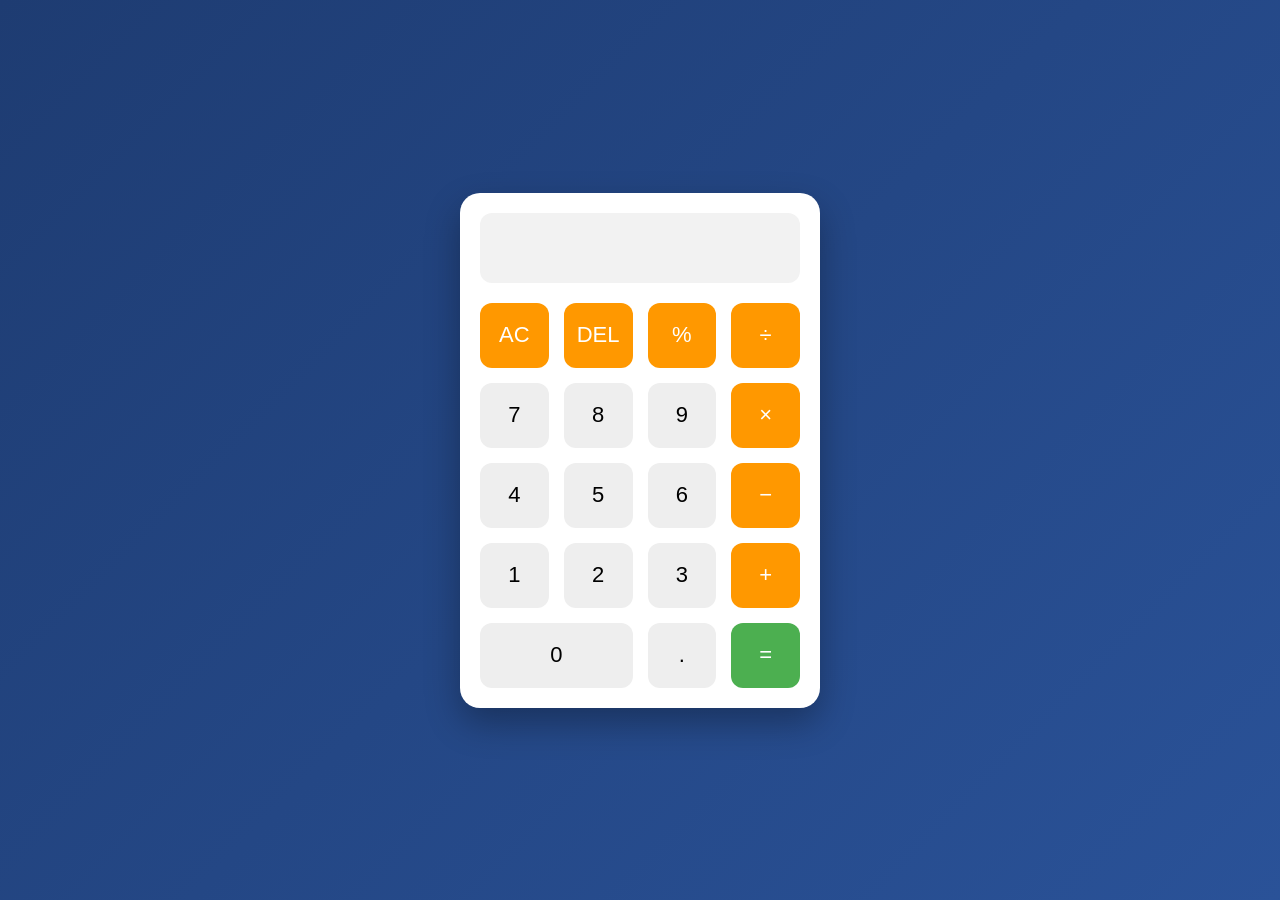
<file: codealpha_tasks/Calculator/index.html>
<!DOCTYPE html>
<html lang="en">

<head>
    <meta charset="UTF-8">
    <meta name="viewport" content="width=device-width, initial-scale=1.0">
    <title>Modern Calculator</title>

    <link rel="stylesheet" href="style.css">
</head>

<body>

<div class="calculator">

    <input type="text" id="display" readonly>

    <div class="buttons">

        <button class="operator" onclick="clearDisplay()">AC</button>
        <button class="operator" onclick="deleteLast()">DEL</button>
        <button class="operator" onclick="append('%')">%</button>
        <button class="operator" onclick="append('/')">÷</button>

        <button onclick="append('7')">7</button>
        <button onclick="append('8')">8</button>
        <button onclick="append('9')">9</button>
        <button class="operator" onclick="append('*')">×</button>

        <button onclick="append('4')">4</button>
        <button onclick="append('5')">5</button>
        <button onclick="append('6')">6</button>
        <button class="operator" onclick="append('-')">−</button>

        <button onclick="append('1')">1</button>
        <button onclick="append('2')">2</button>
        <button onclick="append('3')">3</button>
        <button class="operator" onclick="append('+')">+</button>

        <button onclick="append('0')" class="zero">0</button>
        <button onclick="append('.')">.</button>
        <button class="equal" onclick="calculate()">=</button>

    </div>

</div>

<script src="script.js"></script>

</body>
</html>
</file>
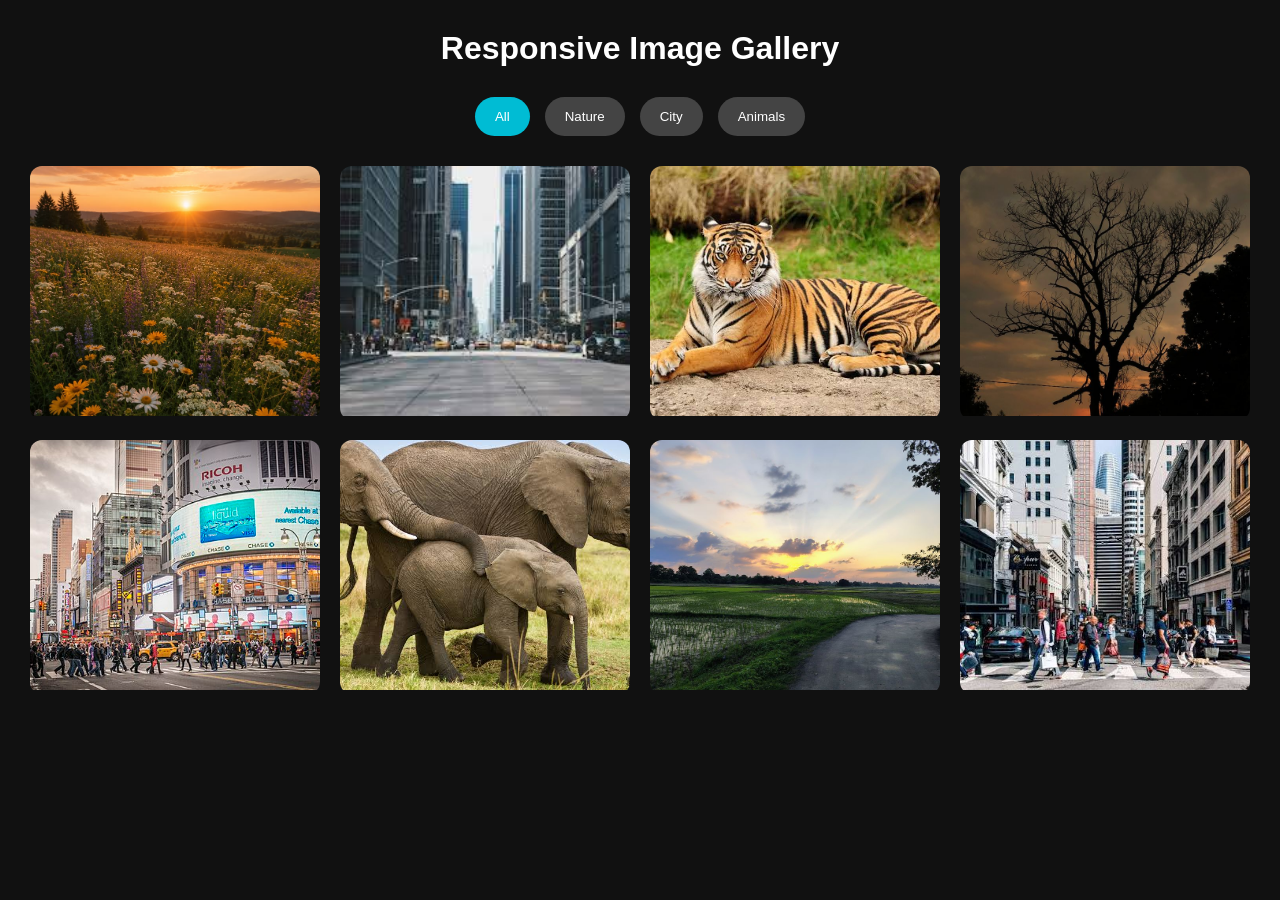
<file: codealpha_tasks/Image-Gallery/index.html>
<!DOCTYPE html>
<html lang="en">

<head>
<meta charset="UTF-8">
<meta name="viewport" content="width=device-width, initial-scale=1.0">

<title>Image Gallery</title>

<link rel="stylesheet" href="style.css">

</head>

<body>

<h1>Responsive Image Gallery</h1>

<div class="filters">

<button class="active" onclick="filterSelection('all')">All</button>
<button onclick="filterSelection('nature')">Nature</button>
<button onclick="filterSelection('city')">City</button>
<button onclick="filterSelection('animals')">Animals</button>

</div>

<div class="gallery">

<div class="image nature">
<img src="images/image1.jfif" onclick="openLightbox(this)">
</div>

<div class="image city">
<img src="images/image2.jfif" onclick="openLightbox(this)">
</div>

<div class="image animals">
<img src="images/image3.jfif" onclick="openLightbox(this)">
</div>

<div class="image nature">
<img src="images/image4.jfif" onclick="openLightbox(this)">
</div>

<div class="image city">
<img src="images/image5.jpg" onclick="openLightbox(this)">
</div>

<div class="image animals">
<img src="images/image6.jfif" onclick="openLightbox(this)">
</div>

<div class="image nature">
<img src="images/image7.jfif" onclick="openLightbox(this)">
</div>

<div class="image city">
<img src="images/image8.jfif" onclick="openLightbox(this)">
</div>

</div>

<div id="lightbox">

<span id="close" onclick="closeLightbox()">&times;</span>

<button class="prev" onclick="changeImage(-1)">❮</button>

<img id="lightbox-img">

<button class="next" onclick="changeImage(1)">❯</button>

</div>

<script src="script.js"></script>

</body>
</html>
</file>
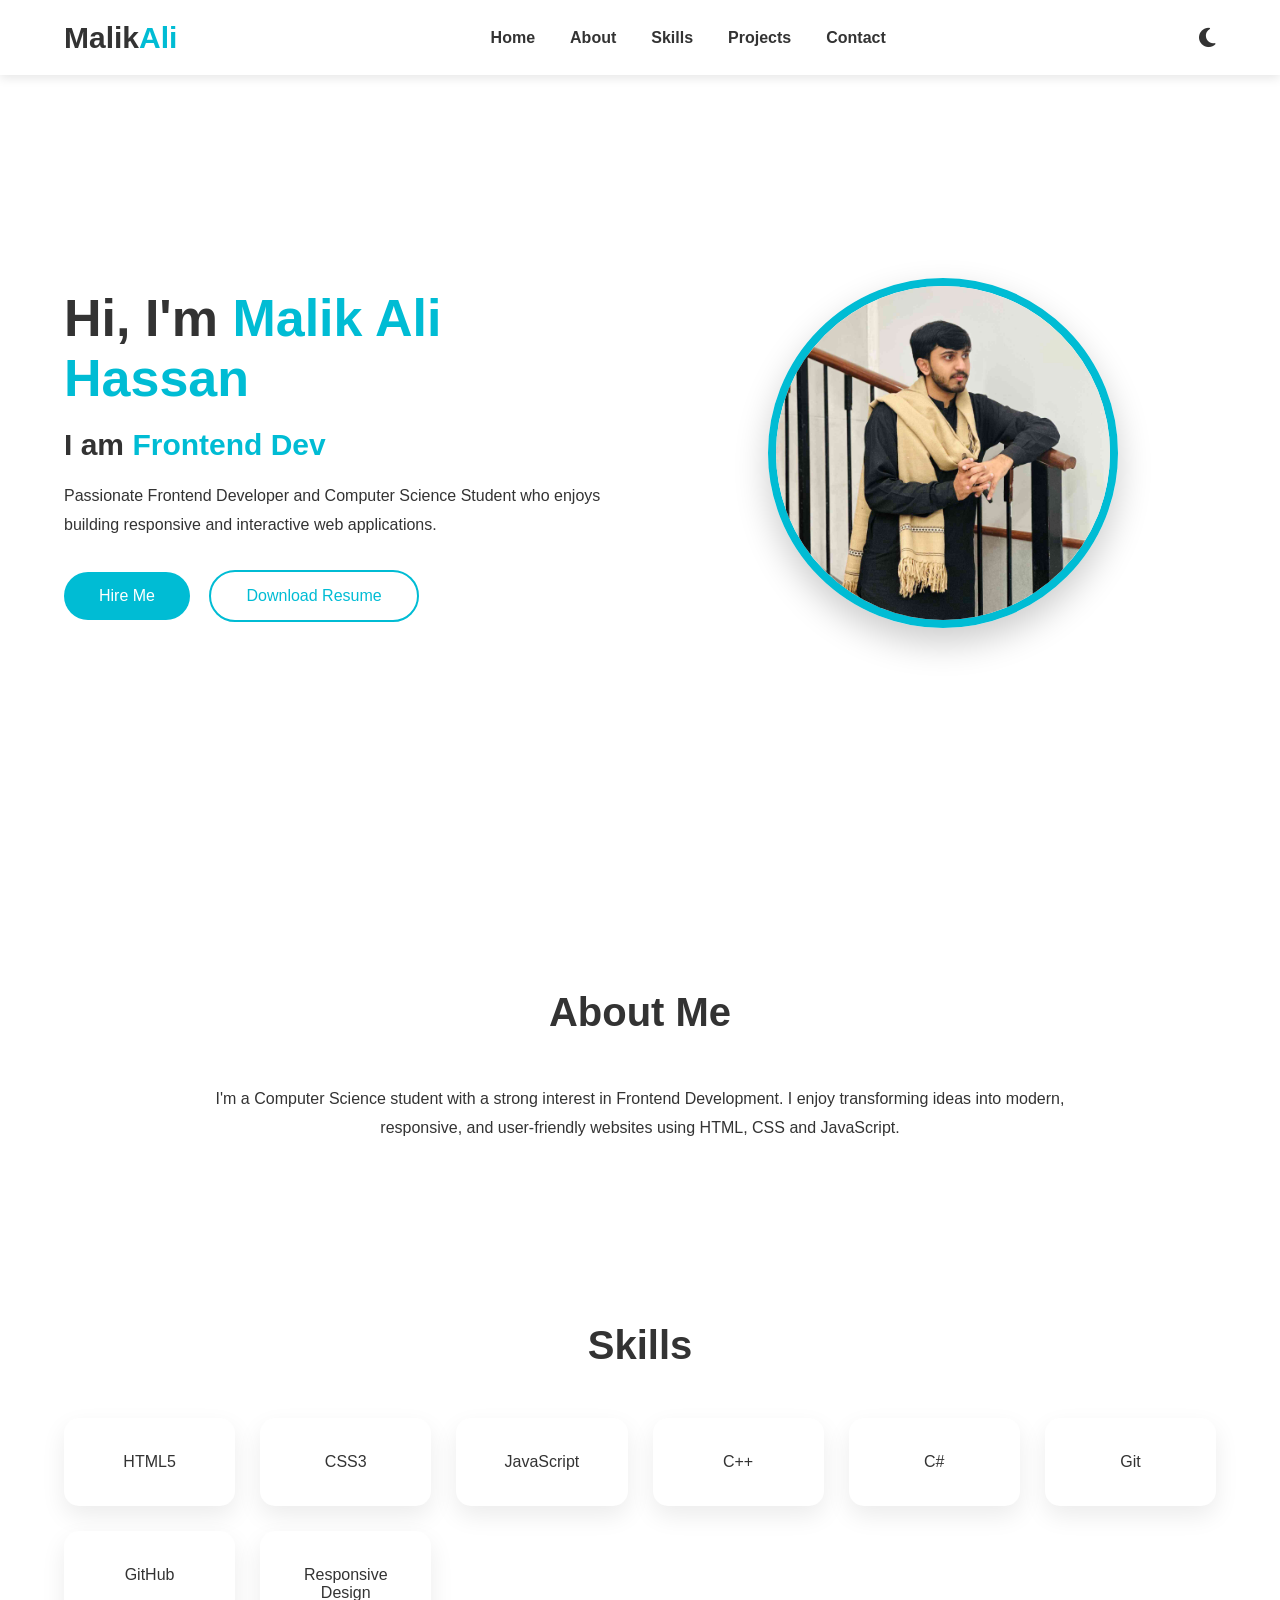
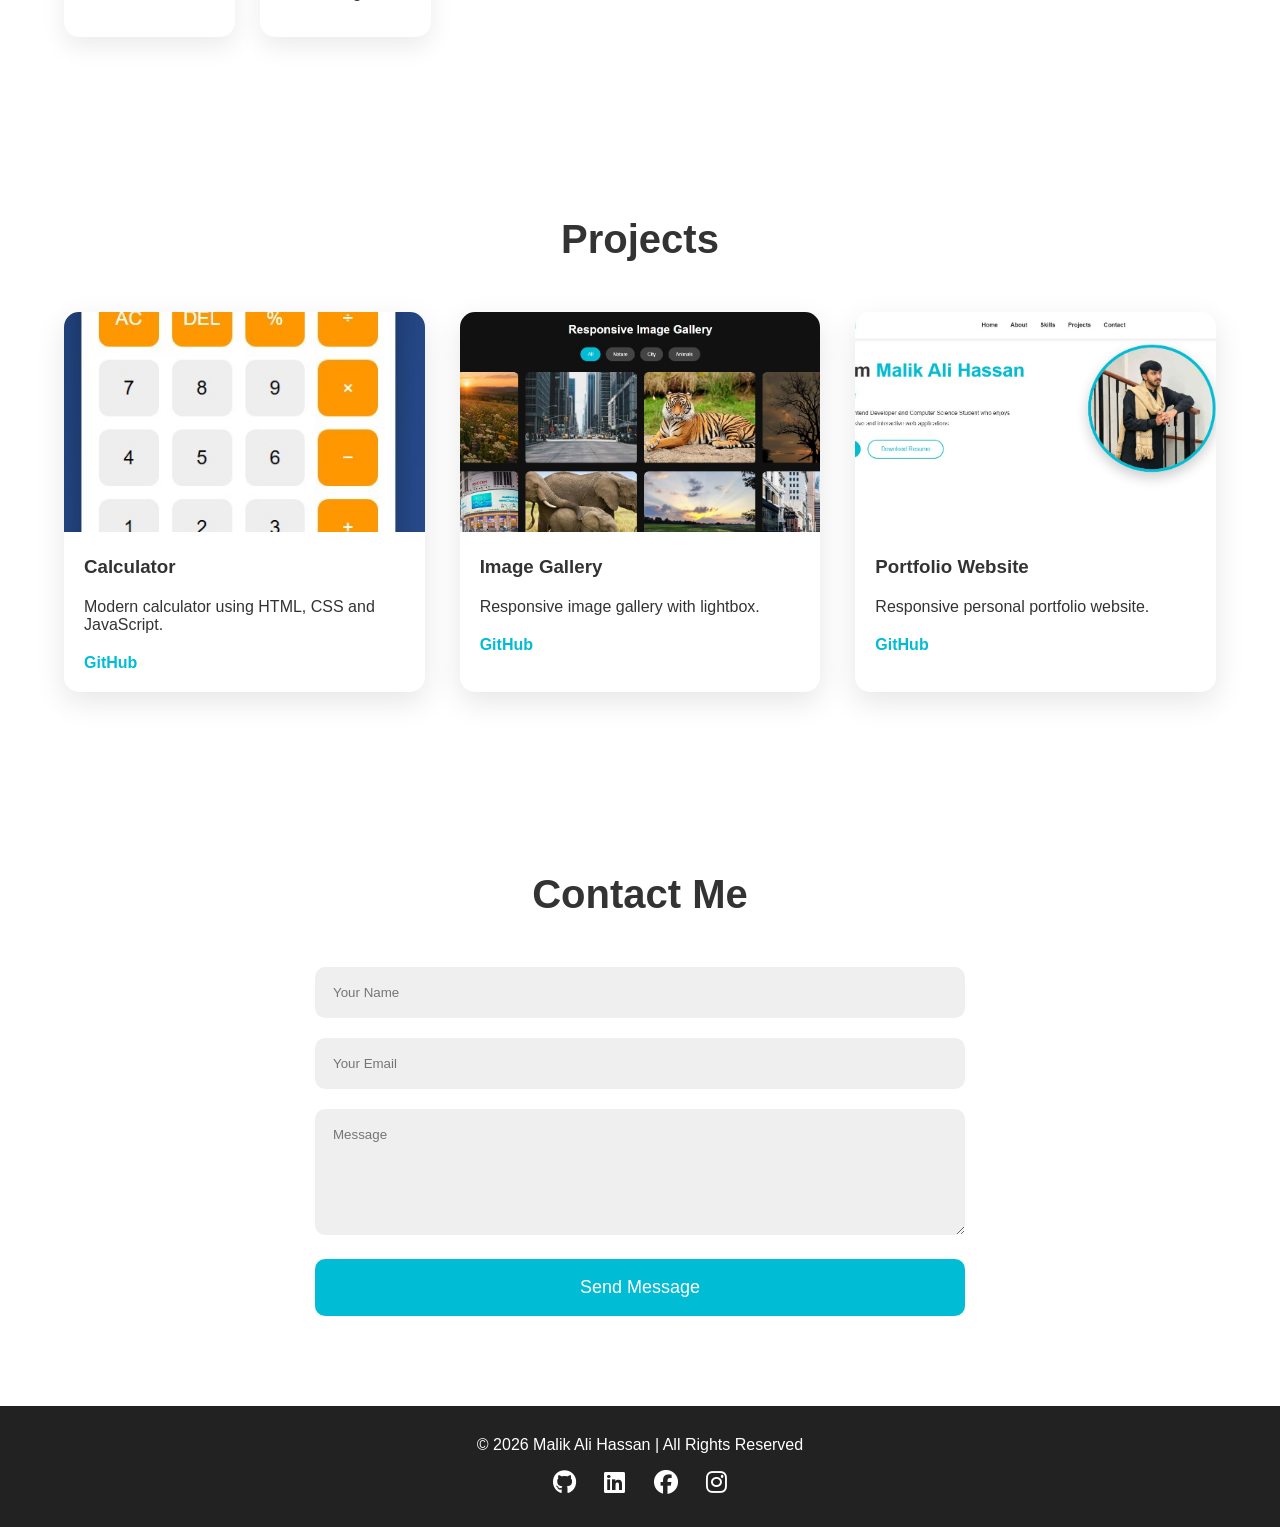
<file: codealpha_tasks/Portfolio/index.html>
<!DOCTYPE html>
<html lang="en">

<head>
    <meta charset="UTF-8">
    <meta name="viewport" content="width=device-width, initial-scale=1.0">
    <title>Malik Ali Hassan | Portfolio</title>

    <link rel="stylesheet" href="style.css">

    <!-- Font Awesome -->
    <link rel="stylesheet"
        href="https://cdnjs.cloudflare.com/ajax/libs/font-awesome/6.6.0/css/all.min.css">
</head>

<body>

<!-- ================= NAVBAR ================= -->

<header>

<nav>

<h2 class="logo">Malik<span>Ali</span></h2>

<ul class="nav-links">

<li><a href="#home">Home</a></li>
<li><a href="#about">About</a></li>
<li><a href="#skills">Skills</a></li>
<li><a href="#projects">Projects</a></li>
<li><a href="#contact">Contact</a></li>

</ul>

<div class="icons">

<i class="fas fa-moon" id="theme-btn"></i>

<i class="fas fa-bars" id="menu-btn"></i>

</div>

</nav>

</header>

<!-- ================= HERO ================= -->

<section class="hero" id="home">

<div class="hero-text">

<h1>Hi, I'm <span>Malik Ali Hassan</span></h1>

<h3>I am <span id="typing"></span></h3>

<p>

Passionate Frontend Developer and Computer Science Student
who enjoys building responsive and interactive web applications.

</p>

<a href="#contact" class="btn">Hire Me</a>

<a href="resume.pdf" class="btn outline" download>Download Resume</a>

</div>

<div class="hero-image">

<img src="images/profile.jpeg" alt="Profile">

</div>

</section>

<!-- ================= ABOUT ================= -->

<section class="about" id="about">

<h2>About Me</h2>

<p>

I'm a Computer Science student with a strong interest in Frontend
Development. I enjoy transforming ideas into modern, responsive,
and user-friendly websites using HTML, CSS and JavaScript.

</p>

</section>

<!-- ================= SKILLS ================= -->

<section class="skills" id="skills">

<h2>Skills</h2>

<div class="skill-grid">

<div class="card">HTML5</div>
<div class="card">CSS3</div>
<div class="card">JavaScript</div>
<div class="card">C++</div>
<div class="card">C#</div>
<div class="card">Git</div>
<div class="card">GitHub</div>
<div class="card">Responsive Design</div>

</div>

</section>

<!-- ================= PROJECTS ================= -->

<section class="projects" id="projects">

<h2>Projects</h2>

<div class="project-container">

<div class="project">

<img src="images/project1.jpg">

<h3>Calculator</h3>

<p>Modern calculator using HTML, CSS and JavaScript.</p>

<a href="#">GitHub</a>

</div>

<div class="project">

<img src="images/project2.jpg">

<h3>Image Gallery</h3>

<p>Responsive image gallery with lightbox.</p>

<a href="#">GitHub</a>

</div>

<div class="project">

<img src="images/project3.jpg">

<h3>Portfolio Website</h3>

<p>Responsive personal portfolio website.</p>

<a href="#">GitHub</a>

</div>

</div>

</section>

<!-- ================= CONTACT ================= -->

<section class="contact" id="contact">

<h2>Contact Me</h2>

<form>

<input type="text" placeholder="Your Name" required>

<input type="email" placeholder="Your Email" required>

<textarea rows="6" placeholder="Message"></textarea>

<button>Send Message</button>

</form>

</section>

<!-- ================= FOOTER ================= -->

<footer>

<p>© 2026 Malik Ali Hassan | All Rights Reserved</p>

<div class="social">

<a href="#"><i class="fab fa-github"></i></a>

<a href="#"><i class="fab fa-linkedin"></i></a>

<a href="#"><i class="fab fa-facebook"></i></a>

<a href="#"><i class="fab fa-instagram"></i></a>

</div>

</footer>

<script src="script.js"></script>

</body>
</html>
</file>
<file: codealpha_tasks/Calculator/style.css>
*{
    margin:0;
    padding:0;
    box-sizing:border-box;
    font-family:Arial,Helvetica,sans-serif;
}

body{

    height:100vh;
    display:flex;
    justify-content:center;
    align-items:center;

    background:linear-gradient(135deg,#1e3c72,#2a5298);

}

.calculator{

    width:360px;
    background:white;
    padding:20px;
    border-radius:20px;
    box-shadow:0 15px 35px rgba(0,0,0,.3);

}

#display{

    width:100%;
    height:70px;

    border:none;
    outline:none;

    background:#f2f2f2;

    border-radius:12px;

    font-size:30px;

    text-align:right;

    padding:15px;

    margin-bottom:20px;

}

.buttons{

    display:grid;

    grid-template-columns:repeat(4,1fr);

    gap:15px;

}

button{

    height:65px;

    border:none;

    border-radius:12px;

    font-size:22px;

    cursor:pointer;

    transition:.3s;

    background:#eeeeee;

}

button:hover{

    transform:scale(.95);

}

.operator{

    background:#ff9800;

    color:white;

}

.equal{

    background:#4CAF50;

    color:white;

}

.zero{

    grid-column:span 2;

}
</file>
<file: codealpha_tasks/Image-Gallery/style.css>
*{
margin:0;
padding:0;
box-sizing:border-box;
font-family:Arial,sans-serif;
}

body{

background:#111;
color:white;
padding:30px;

}

h1{

text-align:center;
margin-bottom:30px;

}

.filters{

display:flex;
justify-content:center;
gap:15px;
margin-bottom:30px;
flex-wrap:wrap;

}

.filters button{

padding:12px 20px;

border:none;

border-radius:30px;

cursor:pointer;

background:#444;

color:white;

transition:.3s;

}

.filters button:hover,
.filters .active{

background:#00bcd4;

}

.gallery{

display:grid;

grid-template-columns:repeat(auto-fit,minmax(250px,1fr));

gap:20px;

}

.image{

overflow:hidden;

border-radius:12px;

}

.image img{

width:100%;

height:250px;

object-fit:cover;

cursor:pointer;

transition:.4s;

}

.image img:hover{

transform:scale(1.1);

filter:brightness(80%);

}

#lightbox{

position:fixed;

left:0;

top:0;

width:100%;

height:100%;

display:none;

justify-content:center;

align-items:center;

background:rgba(0,0,0,.9);

}

#lightbox img{

max-width:80%;

max-height:80%;

border-radius:10px;

}

#close{

position:absolute;

top:20px;

right:40px;

font-size:50px;

cursor:pointer;

color:white;

}

.prev,
.next{

position:absolute;

top:50%;

transform:translateY(-50%);

background:white;

border:none;

font-size:28px;

padding:15px;

cursor:pointer;

border-radius:50%;

}

.prev{

left:40px;

}

.next{

right:40px;

}

@media(max-width:768px){

.prev,
.next{

display:none;

}

}
</file>
<file: codealpha_tasks/Portfolio/style.css>
*{
    margin:0;
    padding:0;
    box-sizing:border-box;
    scroll-behavior:smooth;
    font-family:Arial, Helvetica, sans-serif;
}

:root{

    --primary:#00bcd4;
    --dark:#111;
    --light:#fff;
    --gray:#f4f4f4;
    --text:#333;

}

body{

    background:var(--light);
    color:var(--text);
    transition:.4s;

}

body.dark{

    background:#111;
    color:#fff;

}

header{

    position:fixed;
    top:0;
    width:100%;
    background:white;
    box-shadow:0 3px 10px rgba(0,0,0,.1);
    z-index:1000;

}

body.dark header{

    background:#1b1b1b;

}

nav{

    width:90%;
    margin:auto;
    height:75px;

    display:flex;
    justify-content:space-between;
    align-items:center;

}

.logo{

    font-size:30px;

}

.logo span{

    color:var(--primary);

}

.nav-links{

    display:flex;
    list-style:none;
    gap:35px;

}

.nav-links a{

    text-decoration:none;
    color:inherit;
    font-weight:bold;
    transition:.3s;

}

.nav-links a:hover{

    color:var(--primary);

}

.icons{

    display:flex;
    gap:20px;
    font-size:22px;
    cursor:pointer;

}

#menu-btn{

    display:none;

}

.hero{

    min-height:100vh;

    display:flex;

    justify-content:space-between;

    align-items:center;

    width:90%;

    margin:auto;

    gap:60px;

    padding-top:100px;

}

.hero-text{

    flex:1;

}

.hero-text h1{

    font-size:52px;
    margin-bottom:20px;

}

.hero-text span{

    color:var(--primary);

}

.hero-text h3{

    margin-bottom:20px;
    font-size:30px;

}

.hero-text p{

    line-height:1.8;
    margin-bottom:30px;

}

.btn{

    display:inline-block;

    padding:15px 35px;

    background:var(--primary);

    color:white;

    text-decoration:none;

    border-radius:30px;

    margin-right:15px;

    transition:.3s;

}

.btn:hover{

    transform:translateY(-5px);

}

.outline{

    background:transparent;

    border:2px solid var(--primary);

    color:var(--primary);

}

.hero-image{

    flex:1;

    text-align:center;

}

.hero-image img{

    width:350px;
    height:350px;

    border-radius:50%;

    object-fit:cover;

    border:8px solid var(--primary);

    box-shadow:0 15px 35px rgba(0,0,0,.2);

}

section{

    width:90%;
    margin:auto;

    padding:90px 0;

}

section h2{

    text-align:center;

    font-size:40px;

    margin-bottom:50px;

}

.about p{

    max-width:850px;

    margin:auto;

    text-align:center;

    line-height:1.8;

}

.skill-grid{

    display:grid;

    grid-template-columns:repeat(auto-fit,minmax(170px,1fr));

    gap:25px;

}

.card{

    background:white;

    padding:35px;

    text-align:center;

    border-radius:15px;

    box-shadow:0 10px 25px rgba(0,0,0,.08);

    transition:.3s;

}

body.dark .card{

    background:#222;

}

.card:hover{

    transform:translateY(-10px);

}

.project-container{

    display:grid;

    grid-template-columns:repeat(auto-fit,minmax(320px,1fr));

    gap:35px;

}

.project{

    background:white;

    border-radius:15px;

    overflow:hidden;

    box-shadow:0 10px 30px rgba(0,0,0,.1);

    transition:.3s;

}

body.dark .project{

    background:#222;

}

.project:hover{

    transform:translateY(-10px);

}

.project img{

    width:100%;
    height:220px;

    object-fit:cover;

}

.project h3{

    margin:20px;

}

.project p{

    margin:0 20px 20px;

}

.project a{

    display:inline-block;

    margin:0 20px 20px;

    color:var(--primary);

    text-decoration:none;

    font-weight:bold;

}

.contact form{

    max-width:650px;

    margin:auto;

}

.contact input,
.contact textarea{

    width:100%;

    padding:18px;

    margin-bottom:20px;

    border:none;

    border-radius:10px;

    background:#efefef;

}

body.dark input,
body.dark textarea{

    background:#333;
    color:white;

}

.contact button{

    width:100%;

    padding:18px;

    border:none;

    background:var(--primary);

    color:white;

    font-size:18px;

    border-radius:10px;

    cursor:pointer;

}

footer{

    padding:30px;

    text-align:center;

    background:#222;

    color:white;

}

.social{

    margin-top:15px;

}

.social a{

    color:white;

    margin:0 12px;

    font-size:24px;

    transition:.3s;

}

.social a:hover{

    color:var(--primary);

}

@media(max-width:900px){

.hero{

    flex-direction:column-reverse;
    text-align:center;

}

.hero-image img{

    width:250px;
    height:250px;

}

.nav-links{

    position:absolute;

    top:75px;

    right:-100%;

    width:250px;

    background:white;

    flex-direction:column;

    text-align:center;

    padding:30px;

    transition:.4s;

}

body.dark .nav-links{

    background:#1b1b1b;

}

.nav-links.active{

    right:0;

}

#menu-btn{

    display:block;

}

}
</file>
